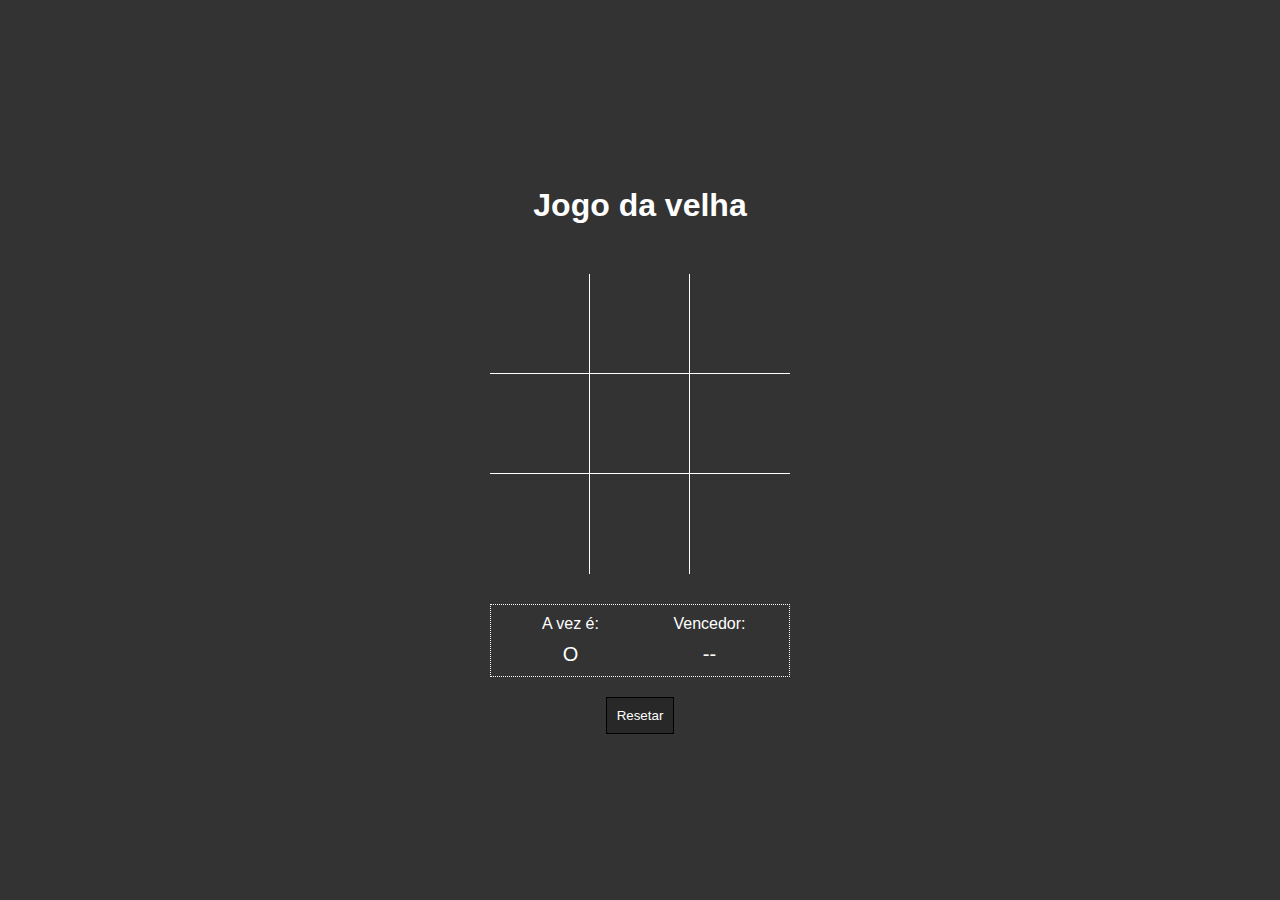
<file: Desafio 2/index.html>
<!DOCTYPE html>
<html lang="en">
<head>
    <meta charset="UTF-8">
    <meta http-equiv="X-UA-Compatible" content="IE=edge">
    <meta name="viewport" content="width=device-width, initial-scale=1.0">
    <title>site 2</title>
    <link rel="stylesheet" href="style.css">
</head>
<body>
    <!DOCTYPE html>
    <html lang="pt">
    <head>
        <meta charset="UTF-8">
        <meta http-equiv="X-UA-Compatible" content="IE=edge">
        <meta name="viewport" content="width=device-width, initial-scale=1.0">
        <title>Jogo da velha</title>
        <link rel="stylesheet" href="style.css" />
    </head>
    <body>
        <h1>Jogo da velha</h1>
    
        <div class="area">
            <div data-item="a1" class="item b r"></div>
            <div data-item="a2" class="item b r"></div>
            <div data-item="a3" class="item b"></div>
    
            <div data-item="b1" class="item b r"></div>
            <div data-item="b2" class="item b r"></div>
            <div data-item="b3" class="item b"></div>
    
            <div data-item="c1" class="item r"></div>
            <div data-item="c2" class="item r"></div>
            <div data-item="c3" class="item"></div>
        </div>
    
        <div class="info">
            <div class="infoitem">
                <div class="infotitulo">A vez é:</div>
                <div class="infocorpo vez">--</div>
            </div>
            <div class="infoitem">
                <div class="infotitulo">Vencedor:</div>
                <div class="infocorpo resultado">--</div>
            </div>
        </div>
    
        <button class="reset">Resetar</button>
    
        <script src="script.js"></script>
    </body>
    </html>
    <script src="script.js"></script>
</body>
</html>
</file>
<file: Desafio 2/style.css>
* {
    margin: 0;
    padding: 0;
    box-sizing: border-box;
}

body {
    display: flex;
    min-height: 100vh;
    justify-content: center;
    align-items: center;
    flex-direction: column;
    background-color: #333;
    font-family: Arial, Helvetica, sans-serif;
}

h1 {
    color: #FFF;
    margin: 20px 0;
}

.area {
    width: 300px;
    display: grid;
    grid-template-columns: repeat(3, 1fr);
    margin-top: 30px;
}
.area .item {
    width: 100px;
    height: 100px;
    display: flex;
    justify-content: center;
    align-items: center;
    font-size: 60px;
    font-weight: bold;
    color: #FFF;
    cursor: pointer;
}
.item:hover {
    background-color: rgba(0, 0, 0, 0.1);
}

.item.t {
    border-top: 1px solid #FFF;
}
.item.l {
    border-left: 1px solid #FFF;
}
.item.r {
    border-right: 1px solid #FFF;
}
.item.b {
    border-bottom: 1px solid #FFF;
}

.info {
    width: 300px;
    display: flex;
    margin-top: 30px;
    border: 1px dotted #FFF;
    padding: 10px;
}
.infoitem {
    flex: 1;
}
.infotitulo {
    text-align: center;
    color: #FFF;
    margin-bottom: 10px;
}
.infocorpo {
    text-align: center;
    color: #FFF;
    font-size: 20px;
}

.reset {
    border: 1px solid #000;
    background-color: rgba(0, 0, 0, 0.2);
    color: #FFF;
    padding: 10px;
    margin-top: 20px;
    cursor: pointer;
}
</file>
